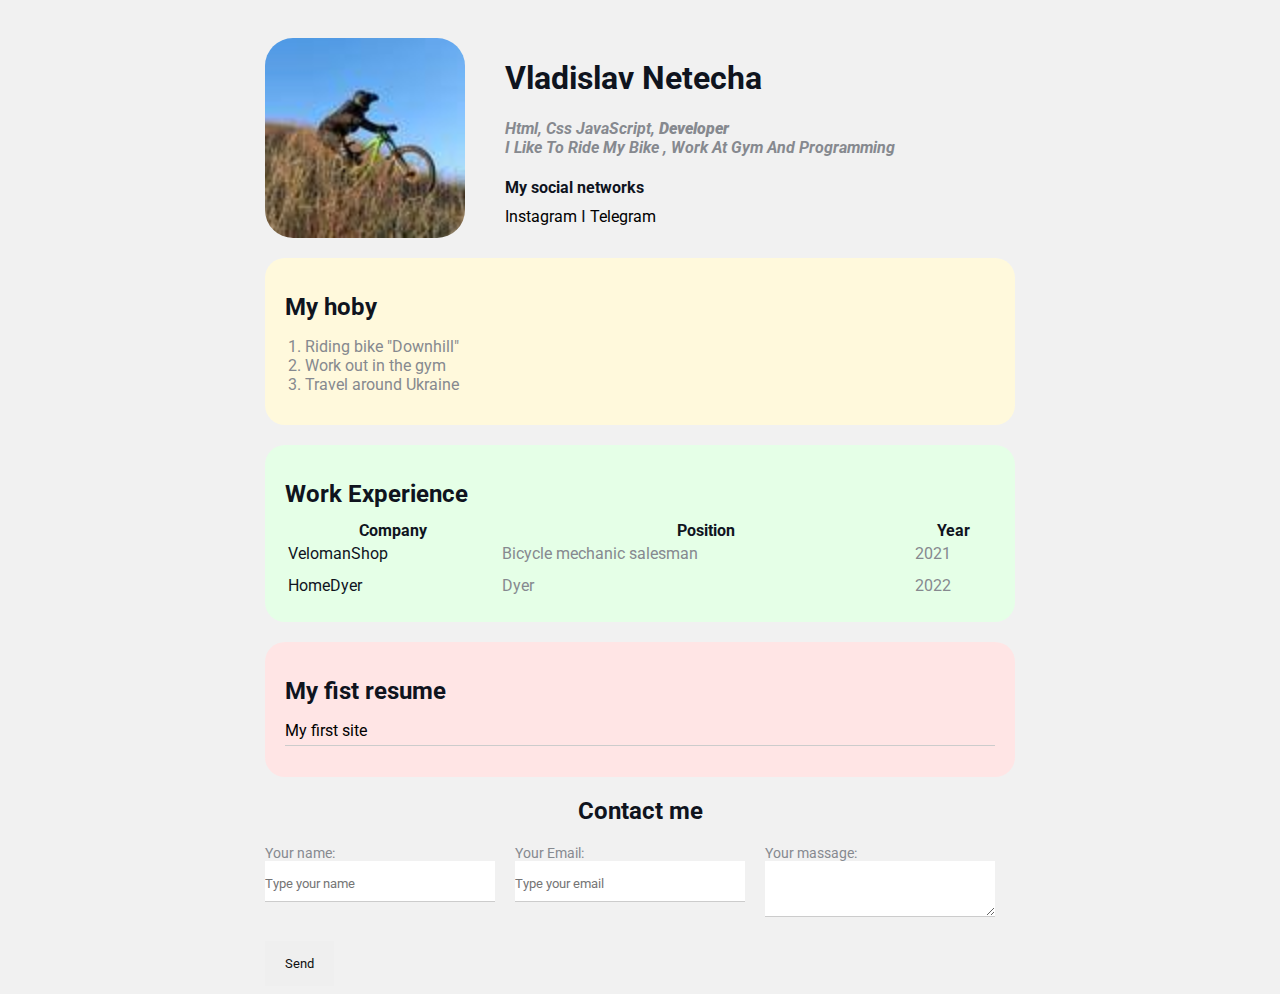
<file: index.html>
<!DOCTYPE html>
<html>
  <head>
    <meta charset="UTF-8" />
    <title>Vladislav CV</title>
    <link rel="stylesheet" href="styles.css" />
  </head>
  <body>
    <div class="container">
      <div class="info">
          <img src="avatar.jpg" alt="My photo" class="avatar" />

            <div class="info-text">
                <h1>Vladislav Netecha</h1>
                <p>Html, Css JavaScript, <strong>Developer</strong></p>
                <p>I like to ride my bike , work at gym and programming</p>

                <h4>My social networks</h4>
                <a href="https://instagram.com/vladislavnetecha" target="_blank"
                >Instagram</a
                >
                Ⅰ
                <a href="https://t.me/valdispaldis" target="_blank">Telegram</a>
            </div>

            
        </div>

        <div class="card bg-yellow">
            <h2>My hoby</h2>
            <ol class="list">
            <li>Riding bike "Downhill"</li>
            <li>Work out in the gym</li>
            <li>Travel around Ukraine</li>
            </ol>
      </div>

      <div class="card bg-green">
            <h2>Work Experience</h2>
            <table class="table">
                    <tr>
                        <th>Company</th>
                        <th>Position</th>
                        <th>Year</th>
                    </tr>
                    <tr>
                        <td>VelomanShop</td>
                        <td>Bicycle mechanic salesman</td>
                        <td>2021</td>
                    </tr>
                    <tr>
                        <td>HomeDyer</td>
                        <td>Dyer</td>
                        <td>2022</td>
                    </tr>
            </table>
      </div>

      <div class="card bg-red">
            <h2>My fist resume</h2>
            <ul class="link-list">
            <li>
                <a href="https://papaya-trifle-3ff38a.netlify.app/"
                >My first site</a
                >
            </li>
            </ul>
      </div>

        <div class="contact">
            <h2>Contact me</h2>
            <form action="/"></form>
            <div class="row">
                <div class="form-group">
                    <label for="name">Your name:</label>
                    <input type="text" id="name" placeholder="Type your name" />
                </div>

                <div class="form-group">
                    <label for="email">Your Email:</label>
                    <input type="email" id="email" placeholder="Type your email" />
                    </div>
                    
                    <div class="form-group">
                    <label for="text">Your massage:</label>
                    <textarea name="" id="text" cols="30" rows="2" cols="15"></textarea>
                </div>
            </div>
          <input class="btn" type="submit" value="Send" />
        </form>
      </div>
    </div>

  </body>
</html>
</file>
<file: styles.css>
@import url('https://fonts.googleapis.com/css2?family=Roboto&display=swap');

body {
background-color: #f1f1f1;
color: #0f141e;

font-size: 16px;
font-weight: normal;
font-family: 'Roboto', sans-serif;
}

a {
    color: black;
    text-decoration: none;
}

a:hover {
    text-decoration: underline;
}

a:active {
    color: darkgrey;
}

.avatar {
    width: 200px;
    border-radius: 28px;
    box-shadow: 4px 4px 14px rgba(0, 0, 0, 0);
}

.info {
    display: flex;
    margin-bottom: 20px;
}

@media (max-width: 700px){
    .info {
        text-align: center;
        display: block;
    }
}

.info-text {
    margin-left: 40px;
}

.info-text h4 {
    margin-bottom: 10px;
}

.info p {
    color: #86898f;
    margin: 0;
    font-style: italic;
    font-weight: bold;
    text-decoration: none;
    text-transform: capitalize;
}

.container {
 max-width: 750px;
 margin: auto;
 padding-top: 30px;
}


.bg-yellow {
    background: #fff9dc;
}

.bg-green {
    background: #e5ffe7;
}

.bg-red {
    background: #ffe5e5;
}


.card {
    padding: 15px 20px;
    margin-bottom: 20px;
    border-radius: 20px;
}

.card h2 {
    margin-bottom: 10px;
}

.list {
    padding: 0 20px;
}

.list li {
    color: #86898f;
    margin-bottom: 0;
}

.table {
    width: 100%;
}

.table td {
    padding-bottom: 10px;
}

.table td:nth-child(2), .table td:nth-child(3) {
    color: #86898f;
}

.link-list {
    list-style: none;
    padding: 0;
}

.link-list li {
    margin-bottom: 10px;
    padding-bottom: 5px;
    border-bottom: 1px solid #ccc;
}

.contact h2 {
    text-align: center;
}

.form-group label {
    display: block;
    font-size: 14px;
    color: #86898f;
}

.form-group input, .form-group textarea {
    width: 100%;
    box-sizing: border-box;
    border: none;
    border-bottom: 1px solid #ccc;
    color: #000;
    padding: 15px 0 10px;
    outline: none;
    font-family: inherit;
}

.row {
    display: flex;
    margin-bottom: 20px;
}

.row > .form-group {
    width: 50%;
    margin-right: 20px;
}

.btn {
    color: #fff;
    padding: 15px 20px;
    color: #111;
    border: none;
    font-family: inherit;
    cursor: pointer;
}

.btn:hover {
    opacity: 0.9;
}
</file>
